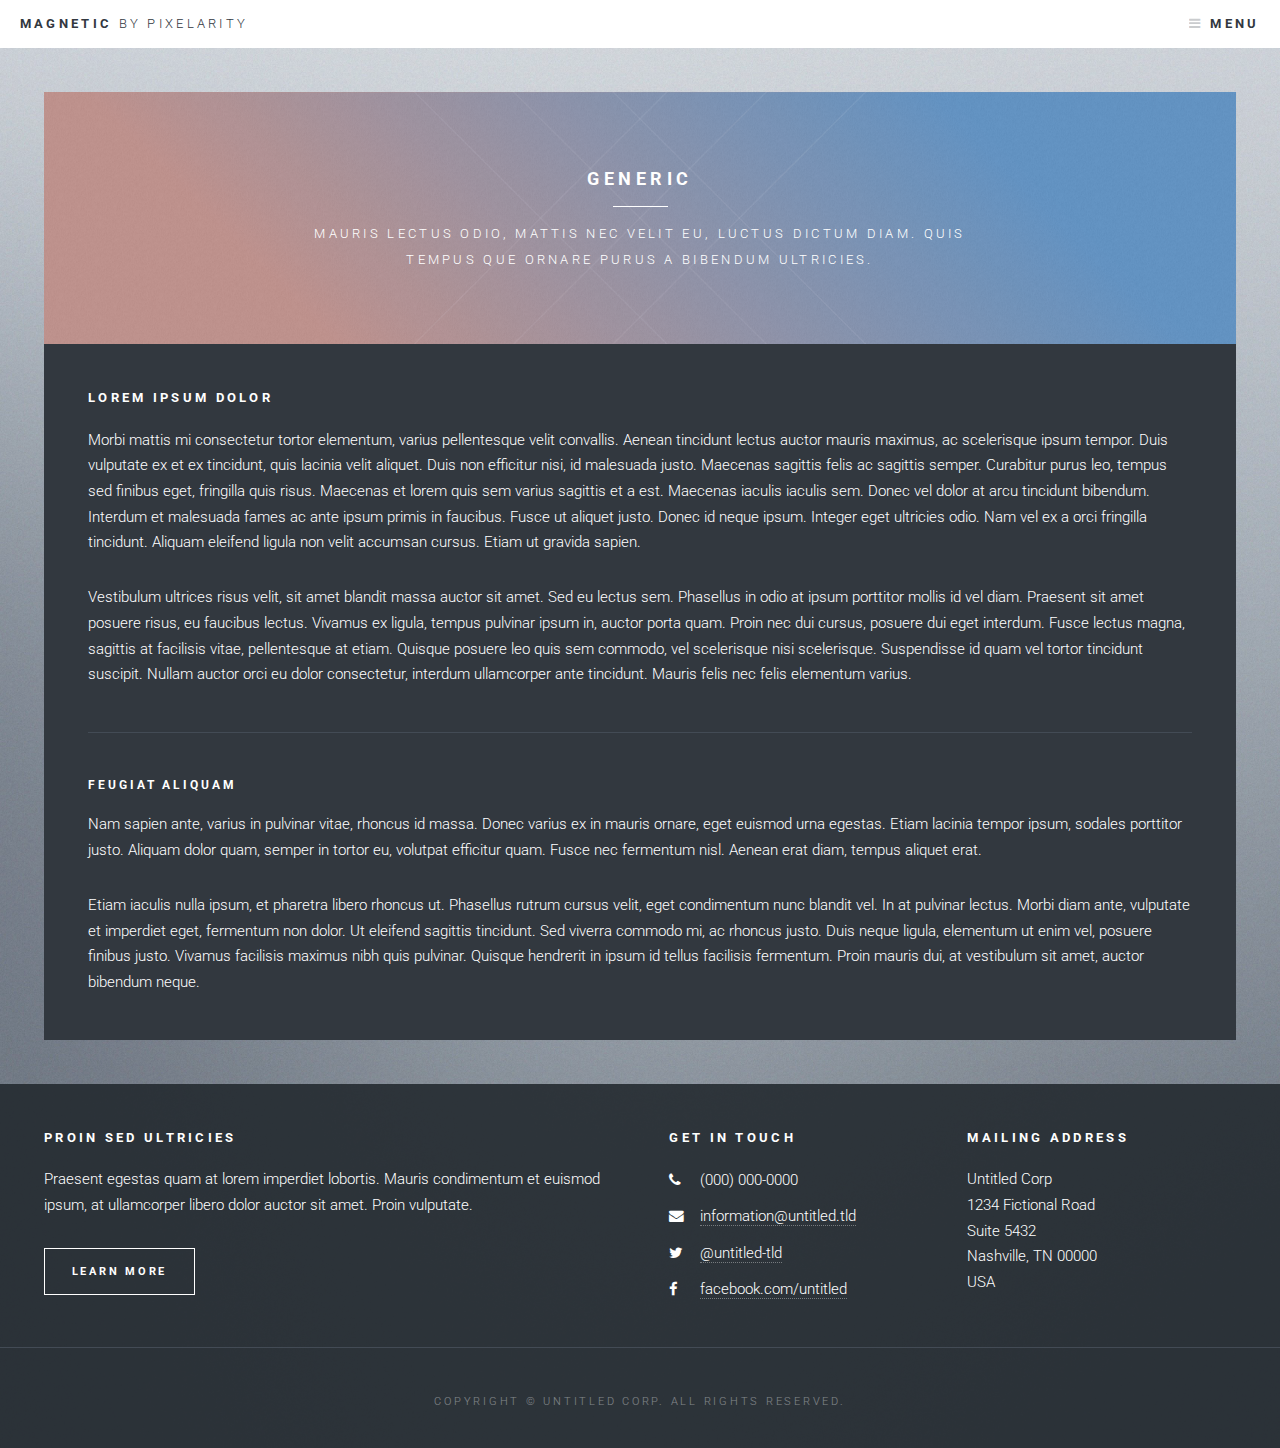
<file: generic.html>
<!DOCTYPE HTML>
<!--
	Magnetic by Pixelarity
	pixelarity.com | hello@pixelarity.com
	License: pixelarity.com/license
-->
<html>
	<head>
		<title>Untitled</title>
		<meta charset="utf-8" />
		<meta name="viewport" content="width=device-width, initial-scale=1" />
		<!--[if lte IE 8]><script src="assets/js/ie/html5shiv.js"></script><![endif]-->
		<link rel="stylesheet" href="assets/css/main.css" />
		<!--[if lte IE 8]><link rel="stylesheet" href="assets/css/ie8.css" /><![endif]-->
		<!--[if lte IE 9]><link rel="stylesheet" href="assets/css/ie9.css" /><![endif]-->
	</head>
	<body id="top">

		<!-- Page Wrapper -->
			<div id="page-wrapper">

				<!-- Header -->
					<header id="header">
						<h1><a href="index.html">Magnetic <span>by Pixelarity</span></a></h1>
						<nav>
							<a href="#menu">Menu</a>
						</nav>
					</header>

				<!-- Menu -->
					<nav id="menu">
						<div class="inner">
							<h2>Menu</h2>
							<ul class="links">
								<li><a href="index.html">Home</a></li>
								<li><a href="generic.html">Generic</a></li>
								<li><a href="elements.html">Elements</a></li>
								<li><a href="#">Log In</a></li>
								<li><a href="#">Sign Up</a></li>
							</ul>
						</div>
					</nav>

				<!-- Main -->
					<div id="main">

						<!-- Content -->
							<section id="content" class="default">
								<header class="major">
									<h2>Generic</h2>
									<p>Mauris lectus odio, mattis nec velit eu, luctus dictum diam. Quis<br />
									tempus que ornare purus a bibendum ultricies.</p>
								</header>
								<div class="content">

									<h3>Lorem ipsum dolor</h3>
									<p>Morbi mattis mi consectetur tortor elementum, varius pellentesque velit convallis. Aenean tincidunt lectus auctor mauris maximus, ac scelerisque ipsum tempor. Duis vulputate ex et ex tincidunt, quis lacinia velit aliquet. Duis non efficitur nisi, id malesuada justo. Maecenas sagittis felis ac sagittis semper. Curabitur purus leo, tempus sed finibus eget, fringilla quis risus. Maecenas et lorem quis sem varius sagittis et a est. Maecenas iaculis iaculis sem. Donec vel dolor at arcu tincidunt bibendum. Interdum et malesuada fames ac ante ipsum primis in faucibus. Fusce ut aliquet justo. Donec id neque ipsum. Integer eget ultricies odio. Nam vel ex a orci fringilla tincidunt. Aliquam eleifend ligula non velit accumsan cursus. Etiam ut gravida sapien.</p>

									<p>Vestibulum ultrices risus velit, sit amet blandit massa auctor sit amet. Sed eu lectus sem. Phasellus in odio at ipsum porttitor mollis id vel diam. Praesent sit amet posuere risus, eu faucibus lectus. Vivamus ex ligula, tempus pulvinar ipsum in, auctor porta quam. Proin nec dui cursus, posuere dui eget interdum. Fusce lectus magna, sagittis at facilisis vitae, pellentesque at etiam. Quisque posuere leo quis sem commodo, vel scelerisque nisi scelerisque. Suspendisse id quam vel tortor tincidunt suscipit. Nullam auctor orci eu dolor consectetur, interdum ullamcorper ante tincidunt. Mauris felis nec felis elementum varius.</p>

									<hr />

									<h4>Feugiat aliquam</h4>
									<p>Nam sapien ante, varius in pulvinar vitae, rhoncus id massa. Donec varius ex in mauris ornare, eget euismod urna egestas. Etiam lacinia tempor ipsum, sodales porttitor justo. Aliquam dolor quam, semper in tortor eu, volutpat efficitur quam. Fusce nec fermentum nisl. Aenean erat diam, tempus aliquet erat.</p>

									<p>Etiam iaculis nulla ipsum, et pharetra libero rhoncus ut. Phasellus rutrum cursus velit, eget condimentum nunc blandit vel. In at pulvinar lectus. Morbi diam ante, vulputate et imperdiet eget, fermentum non dolor. Ut eleifend sagittis tincidunt. Sed viverra commodo mi, ac rhoncus justo. Duis neque ligula, elementum ut enim vel, posuere finibus justo. Vivamus facilisis maximus nibh quis pulvinar. Quisque hendrerit in ipsum id tellus facilisis fermentum. Proin mauris dui, at vestibulum sit amet, auctor bibendum neque.</p>

								</div>
							</section>

					</div>

				<!-- Footer -->
					<section id="footer">
						<div class="inner">
							<section class="about">
								<h3>Proin sed ultricies</h3>
								<p>Praesent egestas quam at lorem imperdiet lobortis. Mauris condimentum et euismod ipsum, at ullamcorper libero dolor auctor sit amet. Proin vulputate.</p>
								<ul class="actions">
									<li><a href="#" class="button">Learn More</a></li>
								</ul>
							</section>
							<section>
								<h3>Get in Touch</h3>
								<ul class="contact">
									<li class="fa-phone">(000) 000-0000</li>
									<li class="fa-envelope"><a href="#">information@untitled.tld</a></li>
									<li class="fa-twitter"><a href="#">@untitled-tld</a></li>
									<li class="fa-facebook"><a href="#">facebook.com/untitled</a></li>
								</ul>
							</section>
							<section>
								<h3>Mailing Address</h3>
								<p>Untitled Corp<br />
								1234 Fictional Road<br />
								Suite 5432<br />
								Nashville, TN 00000<br />
								USA</p>
							</section>
						</div>
						<div class="copyright">
							<p>Copyright &copy; Untitled Corp. All rights reserved.</p>
						</div>
					</section>

			</div>

		<!-- Scripts -->
			<script src="assets/js/jquery.min.js"></script>
			<script src="assets/js/skel.min.js"></script>
			<script src="assets/js/util.js"></script>
			<!--[if lte IE 8]><script src="assets/js/ie/respond.min.js"></script><![endif]-->
			<script src="assets/js/main.js"></script>

	</body>
</html>
</file>
<file: assets/css/ie8.css>
/*
	Magnetic by Pixelarity
	pixelarity.com | hello@pixelarity.com
	License: pixelarity.com/license
*/

/* Basic */

	body {
		background-image: url("../../images/bg.jpg");
		background-size: cover;
		-ms-behavior: url("assets/js/ie/backgroundsize.min.htc");
	}

/* Button */

	input[type="submit"],
	input[type="reset"],
	input[type="button"],
	button,
	.button {
		border: solid 1px #ffffff !important;
	}

		input[type="submit"].special,
		input[type="reset"].special,
		input[type="button"].special,
		button.special,
		.button.special {
			border: 0 !important;
		}

/* Form */

	input[type="text"],
	input[type="password"],
	input[type="email"],
	input[type="tel"],
	select {
		line-height: 3.25em;
	}

/* Banner */

	#banner {
		-ms-behavior: url("assets/js/ie/backgroundsize.min.htc");
	}

		#banner:before {
			display: none;
		}

		#banner footer {
			border-top: solid 1px #ffffff;
		}

			#banner footer .actions {
				margin-bottom: 0;
			}

/* Footer */

	#footer {
		background: #32383f;
	}

/* Menu */

	#menu {
		background: #6093c4;
	}

		#menu:before {
			content: '\00d7';
			cursor: pointer;
			font-size: 3em;
			width: 2em;
			height: 2em;
			line-height: 2em;
		}

		#menu .inner {
			background: #32383f;
		}
</file>
<file: assets/css/ie9.css>
/*
	Magnetic by Pixelarity
	pixelarity.com | hello@pixelarity.com
	License: pixelarity.com/license
*/

/* Banner */

	#banner header {
		padding: 11em 4em 8em 4em ;
		height: auto !important;
	}

	@media screen and (max-width: 1280px) {

		#banner header {
			padding: 9em 3em 6em 3em ;
		}

	}

/* Main */

	#main .features .content:after {
		content: '';
		display: block;
		clear: both;
	}

	#main .features .content > * {
		float: left;
	}

	#main .spotlight:after {
		content: '';
		display: block;
		clear: both;
	}

	#main .spotlight > * {
		float: left;
	}

/* Footer */

	#footer .inner:after {
		content: '';
		display: block;
		clear: both;
	}

	#footer .inner > * {
		float: left;
	}

/* Menu */

	#menu {
		background: rgba(96, 147, 196, 0.9);
		text-align: center;
	}

		#menu:after {
			content: '';
			display: inline-block;
			height: 100%;
			vertical-align: middle;
		}

		#menu .inner {
			display: inline-block;
			vertical-align: middle;
		}
</file>
<file: assets/css/main.css>
@import url(font-awesome.min.css);
@import url("https://fonts.googleapis.com/css?family=Roboto:300,700,300italic,700italic");

/*
	Magnetic by Pixelarity
	pixelarity.com | hello@pixelarity.com
	License: pixelarity.com/license
*/

/* Reset */

	html, body, div, span, applet, object, iframe, h1, h2, h3, h4, h5, h6, p, blockquote, pre, a, abbr, acronym, address, big, cite, code, del, dfn, em, img, ins, kbd, q, s, samp, small, strike, strong, sub, sup, tt, var, b, u, i, center, dl, dt, dd, ol, ul, li, fieldset, form, label, legend, table, caption, tbody, tfoot, thead, tr, th, td, article, aside, canvas, details, embed, figure, figcaption, footer, header, hgroup, menu, nav, output, ruby, section, summary, time, mark, audio, video {
		margin: 0;
		padding: 0;
		border: 0;
		font-size: 100%;
		font: inherit;
		vertical-align: baseline;
	}

	article, aside, details, figcaption, figure, footer, header, hgroup, menu, nav, section {
		display: block;
	}

	body {
		line-height: 1;
	}

	ol, ul {
		list-style: none;
	}

	blockquote, q {
		quotes: none;
	}

	blockquote:before, blockquote:after, q:before, q:after {
		content: '';
		content: none;
	}

	table {
		border-collapse: collapse;
		border-spacing: 0;
	}

	body {
		-webkit-text-size-adjust: none;
	}

/* Box Model */

	*, *:before, *:after {
		-moz-box-sizing: border-box;
		-webkit-box-sizing: border-box;
		box-sizing: border-box;
	}

/* Grid */

	.row {
		border-bottom: solid 1px transparent;
		-moz-box-sizing: border-box;
		-webkit-box-sizing: border-box;
		box-sizing: border-box;
	}

	.row > * {
		float: left;
		-moz-box-sizing: border-box;
		-webkit-box-sizing: border-box;
		box-sizing: border-box;
	}

	.row:after, .row:before {
		content: '';
		display: block;
		clear: both;
		height: 0;
	}

	.row.uniform > * > :first-child {
		margin-top: 0;
	}

	.row.uniform > * > :last-child {
		margin-bottom: 0;
	}

	.row.\30 \25 > * {
		padding: 0 0 0 0em;
	}

	.row.\30 \25 {
		margin: 0 0 -1px 0em;
	}

	.row.uniform.\30 \25 > * {
		padding: 0em 0 0 0em;
	}

	.row.uniform.\30 \25 {
		margin: 0em 0 -1px 0em;
	}

	.row > * {
		padding: 0 0 0 1.75em;
	}

	.row {
		margin: 0 0 -1px -1.75em;
	}

	.row.uniform > * {
		padding: 1.75em 0 0 1.75em;
	}

	.row.uniform {
		margin: -1.75em 0 -1px -1.75em;
	}

	.row.\32 00\25 > * {
		padding: 0 0 0 3.5em;
	}

	.row.\32 00\25 {
		margin: 0 0 -1px -3.5em;
	}

	.row.uniform.\32 00\25 > * {
		padding: 3.5em 0 0 3.5em;
	}

	.row.uniform.\32 00\25 {
		margin: -3.5em 0 -1px -3.5em;
	}

	.row.\31 50\25 > * {
		padding: 0 0 0 2.625em;
	}

	.row.\31 50\25 {
		margin: 0 0 -1px -2.625em;
	}

	.row.uniform.\31 50\25 > * {
		padding: 2.625em 0 0 2.625em;
	}

	.row.uniform.\31 50\25 {
		margin: -2.625em 0 -1px -2.625em;
	}

	.row.\35 0\25 > * {
		padding: 0 0 0 0.875em;
	}

	.row.\35 0\25 {
		margin: 0 0 -1px -0.875em;
	}

	.row.uniform.\35 0\25 > * {
		padding: 0.875em 0 0 0.875em;
	}

	.row.uniform.\35 0\25 {
		margin: -0.875em 0 -1px -0.875em;
	}

	.row.\32 5\25 > * {
		padding: 0 0 0 0.4375em;
	}

	.row.\32 5\25 {
		margin: 0 0 -1px -0.4375em;
	}

	.row.uniform.\32 5\25 > * {
		padding: 0.4375em 0 0 0.4375em;
	}

	.row.uniform.\32 5\25 {
		margin: -0.4375em 0 -1px -0.4375em;
	}

	.\31 2u, .\31 2u\24 {
		width: 100%;
		clear: none;
		margin-left: 0;
	}

	.\31 1u, .\31 1u\24 {
		width: 91.6666666667%;
		clear: none;
		margin-left: 0;
	}

	.\31 0u, .\31 0u\24 {
		width: 83.3333333333%;
		clear: none;
		margin-left: 0;
	}

	.\39 u, .\39 u\24 {
		width: 75%;
		clear: none;
		margin-left: 0;
	}

	.\38 u, .\38 u\24 {
		width: 66.6666666667%;
		clear: none;
		margin-left: 0;
	}

	.\37 u, .\37 u\24 {
		width: 58.3333333333%;
		clear: none;
		margin-left: 0;
	}

	.\36 u, .\36 u\24 {
		width: 50%;
		clear: none;
		margin-left: 0;
	}

	.\35 u, .\35 u\24 {
		width: 41.6666666667%;
		clear: none;
		margin-left: 0;
	}

	.\34 u, .\34 u\24 {
		width: 33.3333333333%;
		clear: none;
		margin-left: 0;
	}

	.\33 u, .\33 u\24 {
		width: 25%;
		clear: none;
		margin-left: 0;
	}

	.\32 u, .\32 u\24 {
		width: 16.6666666667%;
		clear: none;
		margin-left: 0;
	}

	.\31 u, .\31 u\24 {
		width: 8.3333333333%;
		clear: none;
		margin-left: 0;
	}

	.\31 2u\24 + *,
	.\31 1u\24 + *,
	.\31 0u\24 + *,
	.\39 u\24 + *,
	.\38 u\24 + *,
	.\37 u\24 + *,
	.\36 u\24 + *,
	.\35 u\24 + *,
	.\34 u\24 + *,
	.\33 u\24 + *,
	.\32 u\24 + *,
	.\31 u\24 + * {
		clear: left;
	}

	.\-11u {
		margin-left: 91.66667%;
	}

	.\-10u {
		margin-left: 83.33333%;
	}

	.\-9u {
		margin-left: 75%;
	}

	.\-8u {
		margin-left: 66.66667%;
	}

	.\-7u {
		margin-left: 58.33333%;
	}

	.\-6u {
		margin-left: 50%;
	}

	.\-5u {
		margin-left: 41.66667%;
	}

	.\-4u {
		margin-left: 33.33333%;
	}

	.\-3u {
		margin-left: 25%;
	}

	.\-2u {
		margin-left: 16.66667%;
	}

	.\-1u {
		margin-left: 8.33333%;
	}

	@media screen and (max-width: 1680px) {

		.row > * {
			padding: 0 0 0 1.75em;
		}

		.row {
			margin: 0 0 -1px -1.75em;
		}

		.row.uniform > * {
			padding: 1.75em 0 0 1.75em;
		}

		.row.uniform {
			margin: -1.75em 0 -1px -1.75em;
		}

		.row.\32 00\25 > * {
			padding: 0 0 0 3.5em;
		}

		.row.\32 00\25 {
			margin: 0 0 -1px -3.5em;
		}

		.row.uniform.\32 00\25 > * {
			padding: 3.5em 0 0 3.5em;
		}

		.row.uniform.\32 00\25 {
			margin: -3.5em 0 -1px -3.5em;
		}

		.row.\31 50\25 > * {
			padding: 0 0 0 2.625em;
		}

		.row.\31 50\25 {
			margin: 0 0 -1px -2.625em;
		}

		.row.uniform.\31 50\25 > * {
			padding: 2.625em 0 0 2.625em;
		}

		.row.uniform.\31 50\25 {
			margin: -2.625em 0 -1px -2.625em;
		}

		.row.\35 0\25 > * {
			padding: 0 0 0 0.875em;
		}

		.row.\35 0\25 {
			margin: 0 0 -1px -0.875em;
		}

		.row.uniform.\35 0\25 > * {
			padding: 0.875em 0 0 0.875em;
		}

		.row.uniform.\35 0\25 {
			margin: -0.875em 0 -1px -0.875em;
		}

		.row.\32 5\25 > * {
			padding: 0 0 0 0.4375em;
		}

		.row.\32 5\25 {
			margin: 0 0 -1px -0.4375em;
		}

		.row.uniform.\32 5\25 > * {
			padding: 0.4375em 0 0 0.4375em;
		}

		.row.uniform.\32 5\25 {
			margin: -0.4375em 0 -1px -0.4375em;
		}

		.\31 2u\28xlarge\29, .\31 2u\24\28xlarge\29 {
			width: 100%;
			clear: none;
			margin-left: 0;
		}

		.\31 1u\28xlarge\29, .\31 1u\24\28xlarge\29 {
			width: 91.6666666667%;
			clear: none;
			margin-left: 0;
		}

		.\31 0u\28xlarge\29, .\31 0u\24\28xlarge\29 {
			width: 83.3333333333%;
			clear: none;
			margin-left: 0;
		}

		.\39 u\28xlarge\29, .\39 u\24\28xlarge\29 {
			width: 75%;
			clear: none;
			margin-left: 0;
		}

		.\38 u\28xlarge\29, .\38 u\24\28xlarge\29 {
			width: 66.6666666667%;
			clear: none;
			margin-left: 0;
		}

		.\37 u\28xlarge\29, .\37 u\24\28xlarge\29 {
			width: 58.3333333333%;
			clear: none;
			margin-left: 0;
		}

		.\36 u\28xlarge\29, .\36 u\24\28xlarge\29 {
			width: 50%;
			clear: none;
			margin-left: 0;
		}

		.\35 u\28xlarge\29, .\35 u\24\28xlarge\29 {
			width: 41.6666666667%;
			clear: none;
			margin-left: 0;
		}

		.\34 u\28xlarge\29, .\34 u\24\28xlarge\29 {
			width: 33.3333333333%;
			clear: none;
			margin-left: 0;
		}

		.\33 u\28xlarge\29, .\33 u\24\28xlarge\29 {
			width: 25%;
			clear: none;
			margin-left: 0;
		}

		.\32 u\28xlarge\29, .\32 u\24\28xlarge\29 {
			width: 16.6666666667%;
			clear: none;
			margin-left: 0;
		}

		.\31 u\28xlarge\29, .\31 u\24\28xlarge\29 {
			width: 8.3333333333%;
			clear: none;
			margin-left: 0;
		}

		.\31 2u\24\28xlarge\29 + *,
		.\31 1u\24\28xlarge\29 + *,
		.\31 0u\24\28xlarge\29 + *,
		.\39 u\24\28xlarge\29 + *,
		.\38 u\24\28xlarge\29 + *,
		.\37 u\24\28xlarge\29 + *,
		.\36 u\24\28xlarge\29 + *,
		.\35 u\24\28xlarge\29 + *,
		.\34 u\24\28xlarge\29 + *,
		.\33 u\24\28xlarge\29 + *,
		.\32 u\24\28xlarge\29 + *,
		.\31 u\24\28xlarge\29 + * {
			clear: left;
		}

		.\-11u\28xlarge\29 {
			margin-left: 91.66667%;
		}

		.\-10u\28xlarge\29 {
			margin-left: 83.33333%;
		}

		.\-9u\28xlarge\29 {
			margin-left: 75%;
		}

		.\-8u\28xlarge\29 {
			margin-left: 66.66667%;
		}

		.\-7u\28xlarge\29 {
			margin-left: 58.33333%;
		}

		.\-6u\28xlarge\29 {
			margin-left: 50%;
		}

		.\-5u\28xlarge\29 {
			margin-left: 41.66667%;
		}

		.\-4u\28xlarge\29 {
			margin-left: 33.33333%;
		}

		.\-3u\28xlarge\29 {
			margin-left: 25%;
		}

		.\-2u\28xlarge\29 {
			margin-left: 16.66667%;
		}

		.\-1u\28xlarge\29 {
			margin-left: 8.33333%;
		}

	}

	@media screen and (max-width: 1280px) {

		.row > * {
			padding: 0 0 0 1.75em;
		}

		.row {
			margin: 0 0 -1px -1.75em;
		}

		.row.uniform > * {
			padding: 1.75em 0 0 1.75em;
		}

		.row.uniform {
			margin: -1.75em 0 -1px -1.75em;
		}

		.row.\32 00\25 > * {
			padding: 0 0 0 3.5em;
		}

		.row.\32 00\25 {
			margin: 0 0 -1px -3.5em;
		}

		.row.uniform.\32 00\25 > * {
			padding: 3.5em 0 0 3.5em;
		}

		.row.uniform.\32 00\25 {
			margin: -3.5em 0 -1px -3.5em;
		}

		.row.\31 50\25 > * {
			padding: 0 0 0 2.625em;
		}

		.row.\31 50\25 {
			margin: 0 0 -1px -2.625em;
		}

		.row.uniform.\31 50\25 > * {
			padding: 2.625em 0 0 2.625em;
		}

		.row.uniform.\31 50\25 {
			margin: -2.625em 0 -1px -2.625em;
		}

		.row.\35 0\25 > * {
			padding: 0 0 0 0.875em;
		}

		.row.\35 0\25 {
			margin: 0 0 -1px -0.875em;
		}

		.row.uniform.\35 0\25 > * {
			padding: 0.875em 0 0 0.875em;
		}

		.row.uniform.\35 0\25 {
			margin: -0.875em 0 -1px -0.875em;
		}

		.row.\32 5\25 > * {
			padding: 0 0 0 0.4375em;
		}

		.row.\32 5\25 {
			margin: 0 0 -1px -0.4375em;
		}

		.row.uniform.\32 5\25 > * {
			padding: 0.4375em 0 0 0.4375em;
		}

		.row.uniform.\32 5\25 {
			margin: -0.4375em 0 -1px -0.4375em;
		}

		.\31 2u\28large\29, .\31 2u\24\28large\29 {
			width: 100%;
			clear: none;
			margin-left: 0;
		}

		.\31 1u\28large\29, .\31 1u\24\28large\29 {
			width: 91.6666666667%;
			clear: none;
			margin-left: 0;
		}

		.\31 0u\28large\29, .\31 0u\24\28large\29 {
			width: 83.3333333333%;
			clear: none;
			margin-left: 0;
		}

		.\39 u\28large\29, .\39 u\24\28large\29 {
			width: 75%;
			clear: none;
			margin-left: 0;
		}

		.\38 u\28large\29, .\38 u\24\28large\29 {
			width: 66.6666666667%;
			clear: none;
			margin-left: 0;
		}

		.\37 u\28large\29, .\37 u\24\28large\29 {
			width: 58.3333333333%;
			clear: none;
			margin-left: 0;
		}

		.\36 u\28large\29, .\36 u\24\28large\29 {
			width: 50%;
			clear: none;
			margin-left: 0;
		}

		.\35 u\28large\29, .\35 u\24\28large\29 {
			width: 41.6666666667%;
			clear: none;
			margin-left: 0;
		}

		.\34 u\28large\29, .\34 u\24\28large\29 {
			width: 33.3333333333%;
			clear: none;
			margin-left: 0;
		}

		.\33 u\28large\29, .\33 u\24\28large\29 {
			width: 25%;
			clear: none;
			margin-left: 0;
		}

		.\32 u\28large\29, .\32 u\24\28large\29 {
			width: 16.6666666667%;
			clear: none;
			margin-left: 0;
		}

		.\31 u\28large\29, .\31 u\24\28large\29 {
			width: 8.3333333333%;
			clear: none;
			margin-left: 0;
		}

		.\31 2u\24\28large\29 + *,
		.\31 1u\24\28large\29 + *,
		.\31 0u\24\28large\29 + *,
		.\39 u\24\28large\29 + *,
		.\38 u\24\28large\29 + *,
		.\37 u\24\28large\29 + *,
		.\36 u\24\28large\29 + *,
		.\35 u\24\28large\29 + *,
		.\34 u\24\28large\29 + *,
		.\33 u\24\28large\29 + *,
		.\32 u\24\28large\29 + *,
		.\31 u\24\28large\29 + * {
			clear: left;
		}

		.\-11u\28large\29 {
			margin-left: 91.66667%;
		}

		.\-10u\28large\29 {
			margin-left: 83.33333%;
		}

		.\-9u\28large\29 {
			margin-left: 75%;
		}

		.\-8u\28large\29 {
			margin-left: 66.66667%;
		}

		.\-7u\28large\29 {
			margin-left: 58.33333%;
		}

		.\-6u\28large\29 {
			margin-left: 50%;
		}

		.\-5u\28large\29 {
			margin-left: 41.66667%;
		}

		.\-4u\28large\29 {
			margin-left: 33.33333%;
		}

		.\-3u\28large\29 {
			margin-left: 25%;
		}

		.\-2u\28large\29 {
			margin-left: 16.66667%;
		}

		.\-1u\28large\29 {
			margin-left: 8.33333%;
		}

	}

	@media screen and (max-width: 980px) {

		.row > * {
			padding: 0 0 0 1.75em;
		}

		.row {
			margin: 0 0 -1px -1.75em;
		}

		.row.uniform > * {
			padding: 1.75em 0 0 1.75em;
		}

		.row.uniform {
			margin: -1.75em 0 -1px -1.75em;
		}

		.row.\32 00\25 > * {
			padding: 0 0 0 3.5em;
		}

		.row.\32 00\25 {
			margin: 0 0 -1px -3.5em;
		}

		.row.uniform.\32 00\25 > * {
			padding: 3.5em 0 0 3.5em;
		}

		.row.uniform.\32 00\25 {
			margin: -3.5em 0 -1px -3.5em;
		}

		.row.\31 50\25 > * {
			padding: 0 0 0 2.625em;
		}

		.row.\31 50\25 {
			margin: 0 0 -1px -2.625em;
		}

		.row.uniform.\31 50\25 > * {
			padding: 2.625em 0 0 2.625em;
		}

		.row.uniform.\31 50\25 {
			margin: -2.625em 0 -1px -2.625em;
		}

		.row.\35 0\25 > * {
			padding: 0 0 0 0.875em;
		}

		.row.\35 0\25 {
			margin: 0 0 -1px -0.875em;
		}

		.row.uniform.\35 0\25 > * {
			padding: 0.875em 0 0 0.875em;
		}

		.row.uniform.\35 0\25 {
			margin: -0.875em 0 -1px -0.875em;
		}

		.row.\32 5\25 > * {
			padding: 0 0 0 0.4375em;
		}

		.row.\32 5\25 {
			margin: 0 0 -1px -0.4375em;
		}

		.row.uniform.\32 5\25 > * {
			padding: 0.4375em 0 0 0.4375em;
		}

		.row.uniform.\32 5\25 {
			margin: -0.4375em 0 -1px -0.4375em;
		}

		.\31 2u\28medium\29, .\31 2u\24\28medium\29 {
			width: 100%;
			clear: none;
			margin-left: 0;
		}

		.\31 1u\28medium\29, .\31 1u\24\28medium\29 {
			width: 91.6666666667%;
			clear: none;
			margin-left: 0;
		}

		.\31 0u\28medium\29, .\31 0u\24\28medium\29 {
			width: 83.3333333333%;
			clear: none;
			margin-left: 0;
		}

		.\39 u\28medium\29, .\39 u\24\28medium\29 {
			width: 75%;
			clear: none;
			margin-left: 0;
		}

		.\38 u\28medium\29, .\38 u\24\28medium\29 {
			width: 66.6666666667%;
			clear: none;
			margin-left: 0;
		}

		.\37 u\28medium\29, .\37 u\24\28medium\29 {
			width: 58.3333333333%;
			clear: none;
			margin-left: 0;
		}

		.\36 u\28medium\29, .\36 u\24\28medium\29 {
			width: 50%;
			clear: none;
			margin-left: 0;
		}

		.\35 u\28medium\29, .\35 u\24\28medium\29 {
			width: 41.6666666667%;
			clear: none;
			margin-left: 0;
		}

		.\34 u\28medium\29, .\34 u\24\28medium\29 {
			width: 33.3333333333%;
			clear: none;
			margin-left: 0;
		}

		.\33 u\28medium\29, .\33 u\24\28medium\29 {
			width: 25%;
			clear: none;
			margin-left: 0;
		}

		.\32 u\28medium\29, .\32 u\24\28medium\29 {
			width: 16.6666666667%;
			clear: none;
			margin-left: 0;
		}

		.\31 u\28medium\29, .\31 u\24\28medium\29 {
			width: 8.3333333333%;
			clear: none;
			margin-left: 0;
		}

		.\31 2u\24\28medium\29 + *,
		.\31 1u\24\28medium\29 + *,
		.\31 0u\24\28medium\29 + *,
		.\39 u\24\28medium\29 + *,
		.\38 u\24\28medium\29 + *,
		.\37 u\24\28medium\29 + *,
		.\36 u\24\28medium\29 + *,
		.\35 u\24\28medium\29 + *,
		.\34 u\24\28medium\29 + *,
		.\33 u\24\28medium\29 + *,
		.\32 u\24\28medium\29 + *,
		.\31 u\24\28medium\29 + * {
			clear: left;
		}

		.\-11u\28medium\29 {
			margin-left: 91.66667%;
		}

		.\-10u\28medium\29 {
			margin-left: 83.33333%;
		}

		.\-9u\28medium\29 {
			margin-left: 75%;
		}

		.\-8u\28medium\29 {
			margin-left: 66.66667%;
		}

		.\-7u\28medium\29 {
			margin-left: 58.33333%;
		}

		.\-6u\28medium\29 {
			margin-left: 50%;
		}

		.\-5u\28medium\29 {
			margin-left: 41.66667%;
		}

		.\-4u\28medium\29 {
			margin-left: 33.33333%;
		}

		.\-3u\28medium\29 {
			margin-left: 25%;
		}

		.\-2u\28medium\29 {
			margin-left: 16.66667%;
		}

		.\-1u\28medium\29 {
			margin-left: 8.33333%;
		}

	}

	@media screen and (max-width: 736px) {

		.row > * {
			padding: 0 0 0 1.75em;
		}

		.row {
			margin: 0 0 -1px -1.75em;
		}

		.row.uniform > * {
			padding: 1.75em 0 0 1.75em;
		}

		.row.uniform {
			margin: -1.75em 0 -1px -1.75em;
		}

		.row.\32 00\25 > * {
			padding: 0 0 0 3.5em;
		}

		.row.\32 00\25 {
			margin: 0 0 -1px -3.5em;
		}

		.row.uniform.\32 00\25 > * {
			padding: 3.5em 0 0 3.5em;
		}

		.row.uniform.\32 00\25 {
			margin: -3.5em 0 -1px -3.5em;
		}

		.row.\31 50\25 > * {
			padding: 0 0 0 2.625em;
		}

		.row.\31 50\25 {
			margin: 0 0 -1px -2.625em;
		}

		.row.uniform.\31 50\25 > * {
			padding: 2.625em 0 0 2.625em;
		}

		.row.uniform.\31 50\25 {
			margin: -2.625em 0 -1px -2.625em;
		}

		.row.\35 0\25 > * {
			padding: 0 0 0 0.875em;
		}

		.row.\35 0\25 {
			margin: 0 0 -1px -0.875em;
		}

		.row.uniform.\35 0\25 > * {
			padding: 0.875em 0 0 0.875em;
		}

		.row.uniform.\35 0\25 {
			margin: -0.875em 0 -1px -0.875em;
		}

		.row.\32 5\25 > * {
			padding: 0 0 0 0.4375em;
		}

		.row.\32 5\25 {
			margin: 0 0 -1px -0.4375em;
		}

		.row.uniform.\32 5\25 > * {
			padding: 0.4375em 0 0 0.4375em;
		}

		.row.uniform.\32 5\25 {
			margin: -0.4375em 0 -1px -0.4375em;
		}

		.\31 2u\28small\29, .\31 2u\24\28small\29 {
			width: 100%;
			clear: none;
			margin-left: 0;
		}

		.\31 1u\28small\29, .\31 1u\24\28small\29 {
			width: 91.6666666667%;
			clear: none;
			margin-left: 0;
		}

		.\31 0u\28small\29, .\31 0u\24\28small\29 {
			width: 83.3333333333%;
			clear: none;
			margin-left: 0;
		}

		.\39 u\28small\29, .\39 u\24\28small\29 {
			width: 75%;
			clear: none;
			margin-left: 0;
		}

		.\38 u\28small\29, .\38 u\24\28small\29 {
			width: 66.6666666667%;
			clear: none;
			margin-left: 0;
		}

		.\37 u\28small\29, .\37 u\24\28small\29 {
			width: 58.3333333333%;
			clear: none;
			margin-left: 0;
		}

		.\36 u\28small\29, .\36 u\24\28small\29 {
			width: 50%;
			clear: none;
			margin-left: 0;
		}

		.\35 u\28small\29, .\35 u\24\28small\29 {
			width: 41.6666666667%;
			clear: none;
			margin-left: 0;
		}

		.\34 u\28small\29, .\34 u\24\28small\29 {
			width: 33.3333333333%;
			clear: none;
			margin-left: 0;
		}

		.\33 u\28small\29, .\33 u\24\28small\29 {
			width: 25%;
			clear: none;
			margin-left: 0;
		}

		.\32 u\28small\29, .\32 u\24\28small\29 {
			width: 16.6666666667%;
			clear: none;
			margin-left: 0;
		}

		.\31 u\28small\29, .\31 u\24\28small\29 {
			width: 8.3333333333%;
			clear: none;
			margin-left: 0;
		}

		.\31 2u\24\28small\29 + *,
		.\31 1u\24\28small\29 + *,
		.\31 0u\24\28small\29 + *,
		.\39 u\24\28small\29 + *,
		.\38 u\24\28small\29 + *,
		.\37 u\24\28small\29 + *,
		.\36 u\24\28small\29 + *,
		.\35 u\24\28small\29 + *,
		.\34 u\24\28small\29 + *,
		.\33 u\24\28small\29 + *,
		.\32 u\24\28small\29 + *,
		.\31 u\24\28small\29 + * {
			clear: left;
		}

		.\-11u\28small\29 {
			margin-left: 91.66667%;
		}

		.\-10u\28small\29 {
			margin-left: 83.33333%;
		}

		.\-9u\28small\29 {
			margin-left: 75%;
		}

		.\-8u\28small\29 {
			margin-left: 66.66667%;
		}

		.\-7u\28small\29 {
			margin-left: 58.33333%;
		}

		.\-6u\28small\29 {
			margin-left: 50%;
		}

		.\-5u\28small\29 {
			margin-left: 41.66667%;
		}

		.\-4u\28small\29 {
			margin-left: 33.33333%;
		}

		.\-3u\28small\29 {
			margin-left: 25%;
		}

		.\-2u\28small\29 {
			margin-left: 16.66667%;
		}

		.\-1u\28small\29 {
			margin-left: 8.33333%;
		}

	}

	@media screen and (max-width: 480px) {

		.row > * {
			padding: 0 0 0 1.25em;
		}

		.row {
			margin: 0 0 -1px -1.25em;
		}

		.row.uniform > * {
			padding: 1.25em 0 0 1.25em;
		}

		.row.uniform {
			margin: -1.25em 0 -1px -1.25em;
		}

		.row.\32 00\25 > * {
			padding: 0 0 0 2.5em;
		}

		.row.\32 00\25 {
			margin: 0 0 -1px -2.5em;
		}

		.row.uniform.\32 00\25 > * {
			padding: 2.5em 0 0 2.5em;
		}

		.row.uniform.\32 00\25 {
			margin: -2.5em 0 -1px -2.5em;
		}

		.row.\31 50\25 > * {
			padding: 0 0 0 1.875em;
		}

		.row.\31 50\25 {
			margin: 0 0 -1px -1.875em;
		}

		.row.uniform.\31 50\25 > * {
			padding: 1.875em 0 0 1.875em;
		}

		.row.uniform.\31 50\25 {
			margin: -1.875em 0 -1px -1.875em;
		}

		.row.\35 0\25 > * {
			padding: 0 0 0 0.625em;
		}

		.row.\35 0\25 {
			margin: 0 0 -1px -0.625em;
		}

		.row.uniform.\35 0\25 > * {
			padding: 0.625em 0 0 0.625em;
		}

		.row.uniform.\35 0\25 {
			margin: -0.625em 0 -1px -0.625em;
		}

		.row.\32 5\25 > * {
			padding: 0 0 0 0.3125em;
		}

		.row.\32 5\25 {
			margin: 0 0 -1px -0.3125em;
		}

		.row.uniform.\32 5\25 > * {
			padding: 0.3125em 0 0 0.3125em;
		}

		.row.uniform.\32 5\25 {
			margin: -0.3125em 0 -1px -0.3125em;
		}

		.\31 2u\28xsmall\29, .\31 2u\24\28xsmall\29 {
			width: 100%;
			clear: none;
			margin-left: 0;
		}

		.\31 1u\28xsmall\29, .\31 1u\24\28xsmall\29 {
			width: 91.6666666667%;
			clear: none;
			margin-left: 0;
		}

		.\31 0u\28xsmall\29, .\31 0u\24\28xsmall\29 {
			width: 83.3333333333%;
			clear: none;
			margin-left: 0;
		}

		.\39 u\28xsmall\29, .\39 u\24\28xsmall\29 {
			width: 75%;
			clear: none;
			margin-left: 0;
		}

		.\38 u\28xsmall\29, .\38 u\24\28xsmall\29 {
			width: 66.6666666667%;
			clear: none;
			margin-left: 0;
		}

		.\37 u\28xsmall\29, .\37 u\24\28xsmall\29 {
			width: 58.3333333333%;
			clear: none;
			margin-left: 0;
		}

		.\36 u\28xsmall\29, .\36 u\24\28xsmall\29 {
			width: 50%;
			clear: none;
			margin-left: 0;
		}

		.\35 u\28xsmall\29, .\35 u\24\28xsmall\29 {
			width: 41.6666666667%;
			clear: none;
			margin-left: 0;
		}

		.\34 u\28xsmall\29, .\34 u\24\28xsmall\29 {
			width: 33.3333333333%;
			clear: none;
			margin-left: 0;
		}

		.\33 u\28xsmall\29, .\33 u\24\28xsmall\29 {
			width: 25%;
			clear: none;
			margin-left: 0;
		}

		.\32 u\28xsmall\29, .\32 u\24\28xsmall\29 {
			width: 16.6666666667%;
			clear: none;
			margin-left: 0;
		}

		.\31 u\28xsmall\29, .\31 u\24\28xsmall\29 {
			width: 8.3333333333%;
			clear: none;
			margin-left: 0;
		}

		.\31 2u\24\28xsmall\29 + *,
		.\31 1u\24\28xsmall\29 + *,
		.\31 0u\24\28xsmall\29 + *,
		.\39 u\24\28xsmall\29 + *,
		.\38 u\24\28xsmall\29 + *,
		.\37 u\24\28xsmall\29 + *,
		.\36 u\24\28xsmall\29 + *,
		.\35 u\24\28xsmall\29 + *,
		.\34 u\24\28xsmall\29 + *,
		.\33 u\24\28xsmall\29 + *,
		.\32 u\24\28xsmall\29 + *,
		.\31 u\24\28xsmall\29 + * {
			clear: left;
		}

		.\-11u\28xsmall\29 {
			margin-left: 91.66667%;
		}

		.\-10u\28xsmall\29 {
			margin-left: 83.33333%;
		}

		.\-9u\28xsmall\29 {
			margin-left: 75%;
		}

		.\-8u\28xsmall\29 {
			margin-left: 66.66667%;
		}

		.\-7u\28xsmall\29 {
			margin-left: 58.33333%;
		}

		.\-6u\28xsmall\29 {
			margin-left: 50%;
		}

		.\-5u\28xsmall\29 {
			margin-left: 41.66667%;
		}

		.\-4u\28xsmall\29 {
			margin-left: 33.33333%;
		}

		.\-3u\28xsmall\29 {
			margin-left: 25%;
		}

		.\-2u\28xsmall\29 {
			margin-left: 16.66667%;
		}

		.\-1u\28xsmall\29 {
			margin-left: 8.33333%;
		}

	}

	@media screen and (max-width: 360px) {

		.row > * {
			padding: 0 0 0 1.25em;
		}

		.row {
			margin: 0 0 -1px -1.25em;
		}

		.row.uniform > * {
			padding: 1.25em 0 0 1.25em;
		}

		.row.uniform {
			margin: -1.25em 0 -1px -1.25em;
		}

		.row.\32 00\25 > * {
			padding: 0 0 0 2.5em;
		}

		.row.\32 00\25 {
			margin: 0 0 -1px -2.5em;
		}

		.row.uniform.\32 00\25 > * {
			padding: 2.5em 0 0 2.5em;
		}

		.row.uniform.\32 00\25 {
			margin: -2.5em 0 -1px -2.5em;
		}

		.row.\31 50\25 > * {
			padding: 0 0 0 1.875em;
		}

		.row.\31 50\25 {
			margin: 0 0 -1px -1.875em;
		}

		.row.uniform.\31 50\25 > * {
			padding: 1.875em 0 0 1.875em;
		}

		.row.uniform.\31 50\25 {
			margin: -1.875em 0 -1px -1.875em;
		}

		.row.\35 0\25 > * {
			padding: 0 0 0 0.625em;
		}

		.row.\35 0\25 {
			margin: 0 0 -1px -0.625em;
		}

		.row.uniform.\35 0\25 > * {
			padding: 0.625em 0 0 0.625em;
		}

		.row.uniform.\35 0\25 {
			margin: -0.625em 0 -1px -0.625em;
		}

		.row.\32 5\25 > * {
			padding: 0 0 0 0.3125em;
		}

		.row.\32 5\25 {
			margin: 0 0 -1px -0.3125em;
		}

		.row.uniform.\32 5\25 > * {
			padding: 0.3125em 0 0 0.3125em;
		}

		.row.uniform.\32 5\25 {
			margin: -0.3125em 0 -1px -0.3125em;
		}

		.\31 2u\28xxsmall\29, .\31 2u\24\28xxsmall\29 {
			width: 100%;
			clear: none;
			margin-left: 0;
		}

		.\31 1u\28xxsmall\29, .\31 1u\24\28xxsmall\29 {
			width: 91.6666666667%;
			clear: none;
			margin-left: 0;
		}

		.\31 0u\28xxsmall\29, .\31 0u\24\28xxsmall\29 {
			width: 83.3333333333%;
			clear: none;
			margin-left: 0;
		}

		.\39 u\28xxsmall\29, .\39 u\24\28xxsmall\29 {
			width: 75%;
			clear: none;
			margin-left: 0;
		}

		.\38 u\28xxsmall\29, .\38 u\24\28xxsmall\29 {
			width: 66.6666666667%;
			clear: none;
			margin-left: 0;
		}

		.\37 u\28xxsmall\29, .\37 u\24\28xxsmall\29 {
			width: 58.3333333333%;
			clear: none;
			margin-left: 0;
		}

		.\36 u\28xxsmall\29, .\36 u\24\28xxsmall\29 {
			width: 50%;
			clear: none;
			margin-left: 0;
		}

		.\35 u\28xxsmall\29, .\35 u\24\28xxsmall\29 {
			width: 41.6666666667%;
			clear: none;
			margin-left: 0;
		}

		.\34 u\28xxsmall\29, .\34 u\24\28xxsmall\29 {
			width: 33.3333333333%;
			clear: none;
			margin-left: 0;
		}

		.\33 u\28xxsmall\29, .\33 u\24\28xxsmall\29 {
			width: 25%;
			clear: none;
			margin-left: 0;
		}

		.\32 u\28xxsmall\29, .\32 u\24\28xxsmall\29 {
			width: 16.6666666667%;
			clear: none;
			margin-left: 0;
		}

		.\31 u\28xxsmall\29, .\31 u\24\28xxsmall\29 {
			width: 8.3333333333%;
			clear: none;
			margin-left: 0;
		}

		.\31 2u\24\28xxsmall\29 + *,
		.\31 1u\24\28xxsmall\29 + *,
		.\31 0u\24\28xxsmall\29 + *,
		.\39 u\24\28xxsmall\29 + *,
		.\38 u\24\28xxsmall\29 + *,
		.\37 u\24\28xxsmall\29 + *,
		.\36 u\24\28xxsmall\29 + *,
		.\35 u\24\28xxsmall\29 + *,
		.\34 u\24\28xxsmall\29 + *,
		.\33 u\24\28xxsmall\29 + *,
		.\32 u\24\28xxsmall\29 + *,
		.\31 u\24\28xxsmall\29 + * {
			clear: left;
		}

		.\-11u\28xxsmall\29 {
			margin-left: 91.66667%;
		}

		.\-10u\28xxsmall\29 {
			margin-left: 83.33333%;
		}

		.\-9u\28xxsmall\29 {
			margin-left: 75%;
		}

		.\-8u\28xxsmall\29 {
			margin-left: 66.66667%;
		}

		.\-7u\28xxsmall\29 {
			margin-left: 58.33333%;
		}

		.\-6u\28xxsmall\29 {
			margin-left: 50%;
		}

		.\-5u\28xxsmall\29 {
			margin-left: 41.66667%;
		}

		.\-4u\28xxsmall\29 {
			margin-left: 33.33333%;
		}

		.\-3u\28xxsmall\29 {
			margin-left: 25%;
		}

		.\-2u\28xxsmall\29 {
			margin-left: 16.66667%;
		}

		.\-1u\28xxsmall\29 {
			margin-left: 8.33333%;
		}

	}

/* Basic */

	@-ms-viewport {
		width: device-width;
	}

	body {
		-ms-overflow-style: scrollbar;
	}

	@media screen and (max-width: 480px) {

		html, body {
			min-width: 320px;
		}

	}

	body {
		background-color: #6a707c;
		background-image: url("images/overlay.png"), url("../../images/bg.jpg");
		background-size: 100px 100px,				100% auto;
		background-repeat: repeat,						no-repeat;
		background-attachment: scroll,						scroll;
		background-position: top left,					center 0px;
	}

		body.is-loading *, body.is-loading *:before, body.is-loading *:after {
			-moz-animation: none !important;
			-webkit-animation: none !important;
			-ms-animation: none !important;
			animation: none !important;
			-moz-transition: none !important;
			-webkit-transition: none !important;
			-ms-transition: none !important;
			transition: none !important;
		}

		@media screen and (max-width: 980px) {

			body {
				background-size: 100px 100px,				200% auto;
			}

		}

		@media screen and (max-width: 736px) {

			body {
				background-image: none;
			}

		}

/* Type */

	html {
		font-size: 13pt;
	}

		@media screen and (max-width: 1680px) {

			html {
				font-size: 11pt;
			}

		}

		@media screen and (max-width: 736px) {

			html {
				font-size: 12pt;
			}

		}

		@media screen and (max-width: 360px) {

			html {
				font-size: 11pt;
			}

		}

	body, input, select, textarea {
		color: #ffffff;
		font-family: "Roboto", Helvetica, sans-serif;
		font-weight: 300;
		font-size: 1em;
		line-height: 2;
	}

		@media screen and (max-width: 1280px) {

			body, input, select, textarea {
				line-height: 1.75;
			}

		}

	a {
		-moz-transition: border-bottom-color 0.2s ease, color 0.2s ease;
		-webkit-transition: border-bottom-color 0.2s ease, color 0.2s ease;
		-ms-transition: border-bottom-color 0.2s ease, color 0.2s ease;
		transition: border-bottom-color 0.2s ease, color 0.2s ease;
		border-bottom: dotted 1px rgba(255, 255, 255, 0.35);
		color: #ffffff;
		text-decoration: none;
	}

		a:hover {
			color: #ffb6af !important;
			border-bottom-color: transparent;
		}

	strong, b {
		color: #ffffff;
		font-weight: 700;
	}

	em, i {
		font-style: italic;
	}

	p {
		margin: 0 0 2em 0;
	}

	h1, h2, h3, h4, h5, h6 {
		color: #ffffff;
		font-weight: 700;
		letter-spacing: 0.25em;
		line-height: 1.5;
		margin: 0 0 1.5em 0;
		text-transform: uppercase;
	}

		h1 a, h2 a, h3 a, h4 a, h5 a, h6 a {
			color: inherit;
			text-decoration: none;
		}

		h1 span, h2 span, h3 span, h4 span, h5 span, h6 span {
			font-weight: 300;
		}

	h2 {
		font-size: 1.5em;
		margin-bottom: 1.5em;
	}

		h2:after {
			content: '';
			display: block;
			position: relative;
			top: 0.75em;
			width: 3em;
			height: 1px;
			background: #ffffff;
		}

	h3 {
		font-size: 0.9em;
	}

	h4 {
		font-size: 0.8em;
	}

	h5 {
		font-size: 0.8em;
	}

	h6 {
		font-size: 0.8em;
	}

	@media screen and (max-width: 1280px) {

		h2 {
			font-size: 1.25em;
		}

	}

	@media screen and (max-width: 736px) {

		h2 {
			font-size: 1.1em;
		}

	}

	sub {
		font-size: 0.8em;
		position: relative;
		top: 0.5em;
	}

	sup {
		font-size: 0.8em;
		position: relative;
		top: -0.5em;
	}

	blockquote {
		border-left: solid 4px #434b55;
		font-style: italic;
		margin: 0 0 2em 0;
		padding: 0.5em 0 0.5em 2em;
	}

	code {
		background: #383F47;
		font-family: "Courier New", monospace;
		font-size: 0.9em;
		margin: 0 0.25em;
		padding: 0.5em 0.65em;
	}

	pre {
		-webkit-overflow-scrolling: touch;
		font-family: "Courier New", monospace;
		font-size: 0.9em;
		margin: 0 0 2em 0;
	}

		pre code {
			display: block;
			line-height: 1.75em;
			padding: 1em 1.5em;
			overflow-x: auto;
		}

	hr {
		border: 0;
		border-bottom: solid 1px #434b55;
		margin: 3em 0;
	}

		hr.major {
			margin: 5em 0;
		}

	.align-left {
		text-align: left;
	}

	.align-center {
		text-align: center;
	}

	.align-right {
		text-align: right;
	}

/* Box */

	.box {
		border: solid 1px #434b55;
		margin-bottom: 2em;
		padding: 1.5em;
	}

		.box > :last-child,
		.box > :last-child > :last-child,
		.box > :last-child > :last-child > :last-child {
			margin-bottom: 0;
		}

		.box.alt {
			border: 0;
			border-radius: 0;
			padding: 0;
		}

/* Button */

	input[type="submit"],
	input[type="reset"],
	input[type="button"],
	button,
	.button {
		-moz-appearance: none;
		-webkit-appearance: none;
		-ms-appearance: none;
		appearance: none;
		-moz-transition: background-color 0.2s ease-in-out, color 0.2s ease-in-out;
		-webkit-transition: background-color 0.2s ease-in-out, color 0.2s ease-in-out;
		-ms-transition: background-color 0.2s ease-in-out, color 0.2s ease-in-out;
		transition: background-color 0.2s ease-in-out, color 0.2s ease-in-out;
		display: inline-block;
		background-color: transparent;
		border: 0;
		border-radius: 0;
		box-shadow: inset 0 0 0 1px #ffffff;
		color: #ffffff !important;
		cursor: pointer;
		font-size: 0.75em;
		font-weight: 700;
		height: 4.25em;
		letter-spacing: 0.25em;
		line-height: 4.35em;
		padding: 0 2.5em;
		text-align: center;
		text-decoration: none;
		text-transform: uppercase;
		white-space: nowrap;
		text-overflow: ellipsis;
		overflow: hidden;
	}

		input[type="submit"]:hover,
		input[type="reset"]:hover,
		input[type="button"]:hover,
		button:hover,
		.button:hover {
			background-color: rgba(255, 255, 255, 0.1);
			color: #ffffff !important;
		}

		input[type="submit"]:active,
		input[type="reset"]:active,
		input[type="button"]:active,
		button:active,
		.button:active {
			background-color: rgba(255, 255, 255, 0.2);
			color: #ffffff !important;
		}

		input[type="submit"].icon:before,
		input[type="reset"].icon:before,
		input[type="button"].icon:before,
		button.icon:before,
		.button.icon:before {
			margin-right: 0.5em;
			color: #ffffff;
		}

		input[type="submit"].fit,
		input[type="reset"].fit,
		input[type="button"].fit,
		button.fit,
		.button.fit {
			display: block;
			margin: 0 0 1em 0;
			width: 100%;
		}

		input[type="submit"].small,
		input[type="reset"].small,
		input[type="button"].small,
		button.small,
		.button.small {
			font-size: 0.65em;
		}

		input[type="submit"].big,
		input[type="reset"].big,
		input[type="button"].big,
		button.big,
		.button.big {
			font-size: 0.9em;
		}

		input[type="submit"].special,
		input[type="reset"].special,
		input[type="button"].special,
		button.special,
		.button.special {
			background-color: #ffffff;
			box-shadow: none;
			color: #32383f !important;
		}

			input[type="submit"].special:hover,
			input[type="reset"].special:hover,
			input[type="button"].special:hover,
			button.special:hover,
			.button.special:hover {
				background-color: rgba(255, 255, 255, 0.8);
			}

			input[type="submit"].special.icon:before,
			input[type="reset"].special.icon:before,
			input[type="button"].special.icon:before,
			button.special.icon:before,
			.button.special.icon:before {
				color: #32383f;
			}

		input[type="submit"].disabled, input[type="submit"]:disabled,
		input[type="reset"].disabled,
		input[type="reset"]:disabled,
		input[type="button"].disabled,
		input[type="button"]:disabled,
		button.disabled,
		button:disabled,
		.button.disabled,
		.button:disabled {
			-moz-pointer-events: none;
			-webkit-pointer-events: none;
			-ms-pointer-events: none;
			pointer-events: none;
			opacity: 0.25;
		}

		@media screen and (max-width: 736px) {

			input[type="submit"] .big,
			input[type="reset"] .big,
			input[type="button"] .big,
			button .big,
			.button .big {
				font-size: 0.75em;
				line-height: 4.35em;
			}

		}

/* Form */

	form {
		margin: 0 0 2em 0;
	}

	label {
		color: #ffffff;
		display: block;
		font-size: 0.9em;
		font-weight: 700;
		margin: 0 0 1em 0;
	}

	input[type="text"],
	input[type="password"],
	input[type="email"],
	input[type="tel"],
	select,
	textarea {
		-moz-appearance: none;
		-webkit-appearance: none;
		-ms-appearance: none;
		appearance: none;
		background: #383F47;
		border: none;
		border-radius: 0;
		color: inherit;
		display: block;
		outline: 0;
		padding: 0 1.25em;
		text-decoration: none;
		width: 100%;
	}

		input[type="text"]:invalid,
		input[type="password"]:invalid,
		input[type="email"]:invalid,
		input[type="tel"]:invalid,
		select:invalid,
		textarea:invalid {
			box-shadow: none;
		}

		input[type="text"]:focus,
		input[type="password"]:focus,
		input[type="email"]:focus,
		input[type="tel"]:focus,
		select:focus,
		textarea:focus {
			box-shadow: inset 0 0 0 2px #ffb6af;
		}

	.select-wrapper {
		text-decoration: none;
		display: block;
		position: relative;
	}

		.select-wrapper:before {
			-moz-osx-font-smoothing: grayscale;
			-webkit-font-smoothing: antialiased;
			font-family: FontAwesome;
			font-style: normal;
			font-weight: normal;
			text-transform: none !important;
		}

		.select-wrapper:before {
			content: '\f078';
			color: #ffffff;
			display: block;
			height: 3.25em;
			line-height: 3.25em;
			pointer-events: none;
			position: absolute;
			right: 0;
			text-align: center;
			top: 0;
			width: 3.25em;
		}

		.select-wrapper select::-ms-expand {
			display: none;
		}

	input[type="text"],
	input[type="password"],
	input[type="email"],
	select {
		height: 3.25em;
	}

	textarea {
		padding: 1em 1.5em;
	}

	input[type="checkbox"],
	input[type="radio"] {
		-moz-appearance: none;
		-webkit-appearance: none;
		-ms-appearance: none;
		appearance: none;
		display: block;
		float: left;
		margin-right: -2em;
		opacity: 0;
		width: 1em;
		z-index: -1;
	}

		input[type="checkbox"] + label,
		input[type="radio"] + label {
			text-decoration: none;
			color: #ffffff;
			cursor: pointer;
			display: inline-block;
			font-size: 1em;
			font-weight: 300;
			padding-left: 2.7em;
			padding-right: 0.75em;
			position: relative;
		}

			input[type="checkbox"] + label:before,
			input[type="radio"] + label:before {
				-moz-osx-font-smoothing: grayscale;
				-webkit-font-smoothing: antialiased;
				font-family: FontAwesome;
				font-style: normal;
				font-weight: normal;
				text-transform: none !important;
			}

			input[type="checkbox"] + label:before,
			input[type="radio"] + label:before {
				background: #383F47;
				content: '';
				display: inline-block;
				height: 1.95em;
				left: 0;
				line-height: 1.86875em;
				position: absolute;
				text-align: center;
				top: 0;
				width: 1.95em;
			}

		input[type="checkbox"]:checked + label:before,
		input[type="radio"]:checked + label:before {
			color: #ffffff;
			content: '\f00c';
		}

		input[type="checkbox"]:focus + label:before,
		input[type="radio"]:focus + label:before {
			box-shadow: inset 0 0 0 2px #ffb6af;
		}

	input[type="radio"] + label:before {
		border-radius: 100%;
	}

	::-webkit-input-placeholder {
		color: #ffffff !important;
		opacity: 1.0;
	}

	:-moz-placeholder {
		color: #ffffff !important;
		opacity: 1.0;
	}

	::-moz-placeholder {
		color: #ffffff !important;
		opacity: 1.0;
	}

	:-ms-input-placeholder {
		color: #ffffff !important;
		opacity: 1.0;
	}

	.formerize-placeholder {
		color: #ffffff !important;
		opacity: 1.0;
	}

/* Icon */

	.icon {
		text-decoration: none;
		border-bottom: none;
		position: relative;
	}

		.icon:before {
			-moz-osx-font-smoothing: grayscale;
			-webkit-font-smoothing: antialiased;
			font-family: FontAwesome;
			font-style: normal;
			font-weight: normal;
			text-transform: none !important;
		}

		.icon > .label {
			display: none;
		}

		.icon.major {
			display: block;
			margin: 0 0 1.5em 0;
		}

			.icon.major:before {
				font-size: 2rem;
				line-height: 2rem;
			}

/* Image */

	.image {
		border: 0;
		display: inline-block;
		position: relative;
	}

		.image img {
			display: block;
		}

		.image.left, .image.right {
			max-width: 40%;
		}

			.image.left img, .image.right img {
				width: 100%;
			}

		.image.left {
			float: left;
			padding: 0 1.5em 1em 0;
			top: 0.25em;
		}

		.image.right {
			float: right;
			padding: 0 0 1em 1.5em;
			top: 0.25em;
		}

		.image.fit {
			display: block;
			margin: 0 0 2em 0;
			width: 100%;
		}

			.image.fit img {
				width: 100%;
			}

		.image.main {
			display: block;
			margin: 0 0 3em 0;
			width: 100%;
		}

			.image.main img {
				width: 100%;
			}

/* List */

	ol {
		list-style: decimal;
		margin: 0 0 2em 0;
		padding-left: 1.25em;
	}

		ol li {
			padding-left: 0.25em;
		}

	ul {
		list-style: disc;
		margin: 0 0 2em 0;
		padding-left: 1em;
	}

		ul li {
			padding-left: 0.5em;
		}

		ul.alt {
			list-style: none;
			padding-left: 0;
		}

			ul.alt li {
				border-top: solid 1px #434b55;
				padding: 0.5em 0;
			}

				ul.alt li:first-child {
					border-top: 0;
					padding-top: 0;
				}

		ul.contact {
			list-style: none;
			padding: 0;
		}

			ul.contact li {
				text-decoration: none;
				padding: 0.65em 0 0 0;
			}

				ul.contact li:before {
					-moz-osx-font-smoothing: grayscale;
					-webkit-font-smoothing: antialiased;
					font-family: FontAwesome;
					font-style: normal;
					font-weight: normal;
					text-transform: none !important;
				}

				ul.contact li:before {
					display: inline-block;
					width: 2.1em;
				}

				ul.contact li:first-child {
					padding-top: 0;
				}

		ul.icons {
			cursor: default;
			list-style: none;
			padding-left: 0;
		}

			ul.icons li {
				display: inline-block;
				padding: 0 1em 0 0;
			}

				ul.icons li:last-child {
					padding-right: 0;
				}

				ul.icons li .icon:before {
					font-size: 1.5em;
				}

		ul.actions {
			cursor: default;
			list-style: none;
			padding-left: 0;
		}

			ul.actions li {
				display: inline-block;
				padding: 0 1.5em 0 0;
				vertical-align: middle;
			}

				ul.actions li:last-child {
					padding-right: 0 !important;
				}

			ul.actions.small li {
				padding: 0 1em 0 0;
			}

			ul.actions.vertical li {
				display: block;
				padding: 1.5em 0 0 0;
			}

				ul.actions.vertical li:first-child {
					padding-top: 0 !important;
				}

				ul.actions.vertical li > * {
					margin-bottom: 0;
				}

			ul.actions.vertical.small li {
				padding: 1em 0 0 0;
			}

				ul.actions.vertical.small li:first-child {
					padding-top: 0;
				}

			ul.actions.fit {
				display: table;
				margin-left: -1.5em;
				padding: 0;
				table-layout: fixed;
				width: calc(100% + 1.5em);
			}

				ul.actions.fit li {
					display: table-cell;
					padding: 0 0 0 1.5em;
				}

					ul.actions.fit li > * {
						margin-bottom: 0;
					}

				ul.actions.fit.small {
					margin-left: -1em;
					width: calc(100% + 1em);
				}

					ul.actions.fit.small li {
						padding: 0 0 0 1em;
					}

			@media screen and (max-width: 480px) {

				ul.actions li {
					padding: 0 1em 0 0;
				}

				ul.actions.small li {
					padding: 0 0.7em 0 0;
				}

				ul.actions.vertical li {
					padding: 1em 0 0 0;
				}

				ul.actions.vertical.small li {
					padding: 0.7em 0 0 0;
				}

				ul.actions.fit {
					margin-left: -1em;
					width: calc(100% + 1em);
				}

					ul.actions.fit li {
						padding: 0 0 0 1em;
					}

					ul.actions.fit.small {
						margin-left: -0.7em;
						width: calc(100% + 0.7em);
					}

						ul.actions.fit.small li {
							padding: 0 0 0 0.7em;
						}

			}

	dl {
		margin: 0 0 2em 0;
	}

		dl dt {
			display: block;
			font-weight: 700;
			margin: 0 0 1em 0;
		}

		dl dd {
			margin-left: 2em;
		}

/* Section/Article */

	section.special, article.special {
		text-align: center;
	}

	header p {
		color: #ffffff;
		font-size: 0.9em;
		letter-spacing: 0.25em;
		line-height: 2.25;
		margin-top: -0.75em;
		position: relative;
		text-transform: uppercase;
	}

	header h3 + p {
		font-size: 0.8em;
	}

	header h4 + p {
		font-size: 0.75em;
	}

	header h5 + p {
		font-size: 0.75em;
	}

	header h6 + p {
		font-size: 0.75em;
	}

	header.major {
		padding: 6.5em 3em 4.5em 3em ;
		text-align: center;
		background-color: #c4918a;
		background-image: url("images/overlay.png"), url("images/header-bg.svg"), -moz-linear-gradient(45deg, #c4918a 20%, #6093c4 80%);
		background-image: url("images/overlay.png"), url("images/header-bg.svg"), -webkit-linear-gradient(45deg, #c4918a 20%, #6093c4 80%);
		background-image: url("images/overlay.png"), url("images/header-bg.svg"), -ms-linear-gradient(45deg, #c4918a 20%, #6093c4 80%);
		background-image: url("images/overlay.png"), url("images/header-bg.svg"), linear-gradient(45deg, #c4918a 20%, #6093c4 80%);
		background-size: 100px 100px, cover, cover;
		background-position: center, center, center;
	}

		header.major h2:after {
			margin-left: auto;
			margin-right: auto;
		}

		header.major p {
			margin-top: 0;
			margin-bottom: 2em;
		}

	@media screen and (max-width: 1280px) {

		header p {
			line-height: 2;
		}

		header.major {
			padding: 5em 3em 3em 3em ;
		}

	}

	@media screen and (max-width: 980px) {

		header p br {
			display: none;
		}

	}

	@media screen and (max-width: 736px) {

		header p {
			font-size: 0.8em;
			line-height: 1.75;
		}

		header.major {
			padding: 4em 1.5em 2em 1.5em ;
			background-size: 100px 100px, 250%, cover;
		}

	}

/* Table */

	.table-wrapper {
		-webkit-overflow-scrolling: touch;
		overflow-x: auto;
	}

	table {
		margin: 0 0 2em 0;
		width: 100%;
	}

		table tbody tr {
			border: solid 1px #434b55;
			border-left: 0;
			border-right: 0;
		}

			table tbody tr:nth-child(2n + 1) {
				background-color: #383F47;
			}

		table td {
			padding: 0.75em 0.75em;
		}

		table th {
			color: #ffffff;
			font-size: 0.8em;
			font-weight: 700;
			letter-spacing: 0.25em;
			line-height: 1.5;
			padding: 0 0.75em 0.75em 0.75em;
			text-align: left;
			text-transform: uppercase;
		}

		table thead {
			border-bottom: solid 1px #434b55;
		}

		table tfoot {
			border-top: solid 1px #434b55;
		}

		table.alt {
			border-collapse: separate;
		}

			table.alt tbody tr td {
				border: solid 1px #434b55;
				border-left-width: 0;
				border-top-width: 0;
			}

				table.alt tbody tr td:first-child {
					border-left-width: 1px;
				}

			table.alt tbody tr:first-child td {
				border-top-width: 1px;
			}

			table.alt thead {
				border-bottom: 0;
			}

			table.alt tfoot {
				border-top: 0;
			}

/* Header */

	body {
		padding-top: 3.25em;
	}

	#header {
		position: fixed;
		top: 0;
		left: 0;
		width: 100%;
		height: 3.25em;
		background: #ffffff;
		color: #32383f;
		line-height: 3.25em;
		z-index: 10000;
	}

		#header h1 {
			position: absolute;
			top: 1;
			left: 1.5em;
			height: inherit;
			color: inherit;
			font-size: 0.9em;
			line-height: inherit;
			margin: 0;
		}

			#header h1 a {
				display: block;
				height: inherit;
				line-height: inherit;
			}

				#header h1 a:hover {
					color: inherit !important;
				}

		#header nav {
			position: absolute;
			top: 0;
			right: 0.5em;
		}

			#header nav a {
				text-decoration: none;
				display: inline-block;
				height: inherit;
				line-height: inherit;
				border: 0;
				color: inherit;
				font-size: 0.9em;
				font-weight: 700;
				letter-spacing: 0.25em;
				padding: 0 1em;
				text-transform: uppercase;
			}

				#header nav a:before {
					-moz-osx-font-smoothing: grayscale;
					-webkit-font-smoothing: antialiased;
					font-family: FontAwesome;
					font-style: normal;
					font-weight: normal;
					text-transform: none !important;
				}

				#header nav a:before {
					margin-right: 0.5em;
					opacity: 0.25;
				}

				#header nav a[href="#menu"] {
					-webkit-tap-highlight-color: transparent;
				}

					#header nav a[href="#menu"]:before {
						content: '\f0c9';
					}

				#header nav a:hover {
					color: inherit !important;
				}

	@media screen and (max-width: 736px) {

		body {
			padding-top: 2.5em;
		}

			body #header {
				height: 2.5em;
				line-height: 2.65em;
			}

				body #header h1 {
					left: 1em;
					font-size: 0.8em;
				}

					body #header h1 span {
						display: none;
					}

				body #header nav {
					right: 0;
				}

					body #header nav a[href="#menu"] {
						width: 6em;
						height: 4em;
						text-indent: 6em;
						overflow: hidden;
						white-space: nowrap;
					}

						body #header nav a[href="#menu"]:before {
							display: block;
							position: absolute;
							top: 0;
							right: 0;
							width: 3em;
							height: 2.5em;
							margin: 0;
							text-indent: 0;
							text-align: center;
						}

	}

/* Menu */

	#page-wrapper {
		-moz-transition: -moz-filter 0s ease;
		-webkit-transition: -webkit-filter 0s ease;
		-ms-transition: -ms-filter 0s ease;
		transition: filter 0s ease;
	}

	#menu {
		display: -moz-flex;
		display: -webkit-flex;
		display: -ms-flex;
		display: flex;
		-moz-flex-direction: column;
		-webkit-flex-direction: column;
		-ms-flex-direction: column;
		flex-direction: column;
		-moz-justify-content: center;
		-webkit-justify-content: center;
		-ms-justify-content: center;
		justify-content: center;
		-moz-align-items: center;
		-webkit-align-items: center;
		-ms-align-items: center;
		align-items: center;
		-moz-pointer-events: none;
		-webkit-pointer-events: none;
		-ms-pointer-events: none;
		pointer-events: none;
		-moz-transition: opacity 0.25s ease-out, visibility 0.25s;
		-webkit-transition: opacity 0.25s ease-out, visibility 0.25s;
		-ms-transition: opacity 0.25s ease-out, visibility 0.25s;
		transition: opacity 0.25s ease-out, visibility 0.25s;
		background-image: url("images/overlay.png"), url("images/menu-bg.svg"), -moz-linear-gradient(45deg, rgba(196, 145, 138, 0.75) 20%, rgba(96, 147, 196, 0.985) 80%);
		background-image: url("images/overlay.png"), url("images/menu-bg.svg"), -webkit-linear-gradient(45deg, rgba(196, 145, 138, 0.75) 20%, rgba(96, 147, 196, 0.985) 80%);
		background-image: url("images/overlay.png"), url("images/menu-bg.svg"), -ms-linear-gradient(45deg, rgba(196, 145, 138, 0.75) 20%, rgba(96, 147, 196, 0.985) 80%);
		background-image: url("images/overlay.png"), url("images/menu-bg.svg"), linear-gradient(45deg, rgba(196, 145, 138, 0.75) 20%, rgba(96, 147, 196, 0.985) 80%);
		background-size: 100px 100px, cover, cover;
		background-position: center, center, center;
		-webkit-tap-highlight-color: transparent;
		position: fixed;
		top: 0;
		left: 0;
		width: 100%;
		height: 100%;
		opacity: 0;
		visibility: hidden;
		z-index: 10000;
	}

		#menu:before {
			content: '';
			position: absolute;
			top: 0;
			right: 0;
			width: 6em;
			height: 6em;
			line-height: 6em;
			background-image: url("images/close.svg");
			background-position: center;
			background-repeat: no-repeat;
			background-size: 3.5em 3.5em;
			cursor: pointer;
			text-align: center;
		}

		#menu .inner {
			padding: 3.5em 2.5em 1.5em 2.5em ;
			-moz-transform: perspective(500px) rotateX(-20deg);
			-webkit-transform: perspective(500px) rotateX(-20deg);
			-ms-transform: perspective(500px) rotateX(-20deg);
			transform: perspective(500px) rotateX(-20deg);
			-moz-transition: opacity 0.5s ease-out, -moz-transform 0.5s ease-out;
			-webkit-transition: opacity 0.5s ease-out, -webkit-transform 0.5s ease-out;
			-ms-transition: opacity 0.5s ease-out, -ms-transform 0.5s ease-out;
			transition: opacity 0.5s ease-out, transform 0.5s ease-out;
			-moz-transition-delay: 0.5s;
			-webkit-transition-delay: 0.5s;
			-ms-transition-delay: 0.5s;
			transition-delay: 0.5s;
			-webkit-overflow-scrolling: touch;
			width: 23em;
			background: rgba(50, 56, 63, 0.9);
			opacity: 0;
			overflow-x: hidden;
			overflow-y: auto;
			text-align: center;
		}

			#menu .inner h2 {
				margin-bottom: 1em;
			}

				#menu .inner h2:after {
					display: none;
				}

			#menu .inner ul.links {
				list-style: none;
				padding: 0;
			}

				#menu .inner ul.links li {
					border-top: solid 1px #434b55;
					padding: 0;
				}

					#menu .inner ul.links li a {
						display: block;
						padding: 1em 0;
						border: 0;
						font-size: 0.9em;
						text-transform: uppercase;
						letter-spacing: 0.25em;
					}

					#menu .inner ul.links li:first-child {
						border-top: 0;
					}

				#menu .inner ul.links + ul {
					margin-top: -1em;
				}

			#menu .inner ul.actions li a {
				font-size: 0.9em !important;
			}

		@media screen and (max-width: 1280px) {

			#menu .inner {
				padding: 2.5em 2em 0.5em 2em ;
				width: 21em;
			}

		}

		@media screen and (max-width: 736px) {

			#menu {
				background-size: 100px 100px, 450%, cover;
			}

				#menu:before {
					width: 2.5em;
					height: 2.5em;
					line-height: 2.5em;
					background-size: 2em 2em;
				}

				#menu .inner ul.links li a {
					font-size: 0.8em;
				}

				#menu .inner ul.actions li a {
					font-size: 0.8em !important;
				}

		}

		@media screen and (max-width: 480px) {

			#menu .inner {
				width: calc(100% - 4em);
				margin: 2.5em 0;
			}

		}

	body.is-menu-visible #page-wrapper {
		-moz-filter: blur(8px);
		-webkit-filter: blur(8px);
		-ms-filter: blur(8px);
		filter: blur(8px);
		-moz-transition: -moz-filter 0.25s ease;
		-webkit-transition: -webkit-filter 0.25s ease;
		-ms-transition: -ms-filter 0.25s ease;
		transition: filter 0.25s ease;
	}

	body.is-menu-visible #menu {
		-moz-pointer-events: auto;
		-webkit-pointer-events: auto;
		-ms-pointer-events: auto;
		pointer-events: auto;
		opacity: 1;
		visibility: visible;
	}

		body.is-menu-visible #menu .inner {
			-moz-transform: rotateX(0);
			-webkit-transform: rotateX(0);
			-ms-transform: rotateX(0);
			transform: rotateX(0);
			-moz-transition-delay: 0.125s;
			-webkit-transition-delay: 0.125s;
			-ms-transition-delay: 0.125s;
			transition-delay: 0.125s;
			opacity: 1;
		}

/* Banner */

	#banner {
		position: relative;
		background-image: url("../../images/banner.jpg");
		background-position: center;
		background-repeat: no-repeat;
		background-size: cover;
		text-align: center;
	}

		#banner header {
			display: -moz-flex;
			display: -webkit-flex;
			display: -ms-flex;
			display: flex;
			-moz-align-items: center;
			-webkit-align-items: center;
			-ms-align-items: center;
			align-items: center;
			-moz-justify-content: center;
			-webkit-justify-content: center;
			-ms-justify-content: center;
			justify-content: center;
			-moz-flex-direction: column;
			-webkit-flex-direction: column;
			-ms-flex-direction: column;
			flex-direction: column;
			-moz-flex-wrap: wrap;
			-webkit-flex-wrap: wrap;
			-ms-flex-wrap: wrap;
			flex-wrap: wrap;
			-moz-filter: blur(0);
			-webkit-filter: blur(0);
			-ms-filter: blur(0);
			filter: blur(0);
			-moz-transform: scale(1);
			-webkit-transform: scale(1);
			-ms-transform: scale(1);
			transform: scale(1);
			-moz-transition: opacity 1s ease, -moz-filter 1s ease, -moz-transform 0.5s ease;
			-webkit-transition: opacity 1s ease, -webkit-filter 1s ease, -webkit-transform 0.5s ease;
			-ms-transition: opacity 1s ease, -ms-filter 1s ease, -ms-transform 0.5s ease;
			transition: opacity 1s ease, filter 1s ease, transform 0.5s ease;
			padding: 5em 4em 2em 4em ;
			position: relative;
			height: 32em;
			opacity: 1;
			z-index: 1;
		}

			#banner header h2 {
				font-size: 1.85em;
			}

				#banner header h2:after {
					margin-left: auto;
					margin-right: auto;
				}

			#banner header p {
				margin-top: 0;
				width: 100%;
			}

		#banner:before {
			-moz-transition: opacity 2s ease-in-out;
			-webkit-transition: opacity 2s ease-in-out;
			-ms-transition: opacity 2s ease-in-out;
			transition: opacity 2s ease-in-out;
			-moz-transition-delay: 0.75s;
			-webkit-transition-delay: 0.75s;
			-ms-transition-delay: 0.75s;
			transition-delay: 0.75s;
			content: '';
			position: absolute;
			top: 0;
			left: 0;
			width: 100%;
			height: 100%;
			background-color: #323a47;
			opacity: 0.65;
		}

		#banner footer {
			-moz-filter: blur(0);
			-webkit-filter: blur(0);
			-ms-filter: blur(0);
			filter: blur(0);
			-moz-transition: opacity 1s ease, -moz-filter 1s ease, -moz-transform 0.5s ease;
			-webkit-transition: opacity 1s ease, -webkit-filter 1s ease, -webkit-transform 0.5s ease;
			-ms-transition: opacity 1s ease, -ms-filter 1s ease, -ms-transform 0.5s ease;
			transition: opacity 1s ease, filter 1s ease, transform 0.5s ease;
			-moz-transition-delay: 0s;
			-webkit-transition-delay: 0s;
			-ms-transition-delay: 0s;
			transition-delay: 0s;
			padding: 2em 3em;
			position: relative;
			background-color: rgba(255, 255, 255, 0.05);
			opacity: 1;
			z-index: 1;
		}

			#banner footer > :last-child {
				margin-bottom: 0;
			}

		body.is-loading #banner header {
			-moz-filter: blur(1px);
			-webkit-filter: blur(1px);
			-ms-filter: blur(1px);
			filter: blur(1px);
			-moz-transform: scale(0.985);
			-webkit-transform: scale(0.985);
			-ms-transform: scale(0.985);
			transform: scale(0.985);
			opacity: 0;
		}

		body.is-loading #banner:before {
			opacity: 1;
		}

		body.is-loading #banner footer {
			-moz-filter: blur(1px);
			-webkit-filter: blur(1px);
			-ms-filter: blur(1px);
			filter: blur(1px);
			opacity: 0;
		}

		@media screen and (max-width: 1280px) {

			#banner header {
				padding: 3.5em 3em 1em 3em ;
				height: 28em;
			}

				#banner header h2 {
					font-size: 1.65em;
				}

			#banner footer {
				padding: 1.5em 2em;
			}

		}

		@media screen and (max-width: 980px) {

			#banner header {
				height: 34em;
			}

		}

		@media screen and (max-width: 736px) {

			#banner {
				padding: 4.5em 3em 4em 3em;
			}

				#banner header {
					height: auto;
					padding: 0;
				}

					#banner header h2 {
						font-size: 1.25em;
					}

					#banner header p {
						font-size: 0.8em;
					}

				#banner footer {
					-moz-transform: scale(1);
					-webkit-transform: scale(1);
					-ms-transform: scale(1);
					transform: scale(1);
					position: relative;
					background: transparent;
					margin: 0.5em 0 0 0;
					padding: 0;
				}

				body.is-loading #banner footer {
					-moz-transform: scale(0.985);
					-webkit-transform: scale(0.985);
					-ms-transform: scale(0.985);
					transform: scale(0.985);
				}

		}

		@media screen and (max-width: 480px) {

			#banner {
				padding: 6.5em 3em 6em 3em;
			}

		}

/* Main */

	#main {
		width: 76em;
		margin: 0 auto;
		padding-top: 6em;
	}

		#main > * {
			margin-bottom: 6em;
		}

		#main .default {
			background-color: #32383f;
		}

			#main .default .content {
				padding: 4em 4em 2em 4em ;
			}

		#main .features {
			background-color: #32383f;
		}

			#main .features .content {
				display: -moz-flex;
				display: -webkit-flex;
				display: -ms-flex;
				display: flex;
				-moz-flex-wrap: wrap;
				-webkit-flex-wrap: wrap;
				-ms-flex-wrap: wrap;
				flex-wrap: wrap;
			}

				#main .features .content .feature {
					padding: 4em 3em 2em 3em ;
					width: 33.333333333%;
					border-style: solid;
					border-color: #434b55;
					border-left-width: 1px;
					border-top-width: 1px;
				}

					#main .features .content .feature:nth-child(-n + 3) {
						border-top-width: 0;
					}

					#main .features .content .feature:nth-child(3n - 2) {
						border-left-width: 0;
					}

		#main .spotlight {
			display: -moz-flex;
			display: -webkit-flex;
			display: -ms-flex;
			display: flex;
			-moz-align-items: center;
			-webkit-align-items: center;
			-ms-align-items: center;
			align-items: center;
			background-color: #32383f;
		}

			#main .spotlight .image {
				width: 33.333333333%;
			}

				#main .spotlight .image img {
					width: 100%;
				}

			#main .spotlight .content {
				padding: 4em 4em 2em 4em ;
				width: 66.666666666%;
			}

			#main .spotlight.alt {
				-moz-flex-direction: row-reverse;
				-webkit-flex-direction: row-reverse;
				-ms-flex-direction: row-reverse;
				flex-direction: row-reverse;
			}

		#main .cta {
			text-align: center;
		}

			#main .cta h2:after {
				margin-left: auto;
				margin-right: auto;
			}

			#main .cta p {
				margin-top: 0;
			}

		@media screen and (max-width: 1680px) {

			#main {
				padding-top: 4.5em;
			}

				#main > * {
					margin-bottom: 4.5em;
				}

		}

		@media screen and (max-width: 1280px) {

			#main {
				width: calc(100% - 6em);
				padding-top: 3em;
			}

				#main > * {
					margin-bottom: 3em;
				}

				#main .default .content {
					padding: 3em 3em 1em 3em ;
				}

				#main .features .content .feature {
					padding: 3em 2em 1em 2em ;
				}

				#main .spotlight .content {
					padding: 3em 3em 1em 3em ;
				}

				#main .cta {
					padding: 1em 0 0.1em 0 ;
				}

		}

		@media screen and (max-width: 980px) {

			#main .features .content {
				display: block;
			}

				#main .features .content .feature {
					width: 100%;
					border-left: 0;
					border-top: solid 1px #434b55 !important;
				}

					#main .features .content .feature:first-child {
						border-top: 0 !important;
					}

			#main .spotlight {
				display: block;
			}

				#main .spotlight .image {
					width: 100%;
					overflow: hidden;
				}

					#main .spotlight .image img {
						margin-top: -8em;
					}

				#main .spotlight .content {
					width: 100%;
				}

		}

		@media screen and (max-width: 736px) {

			#main {
				width: 100%;
				padding-top: 0;
			}

				#main > * {
					margin-bottom: 0;
				}

				#main .default .content {
					padding: 3em 1.5em 1em 1.5em ;
				}

				#main .features .content .feature {
					padding: 3em 1.5em 1em 1.5em ;
				}

				#main .spotlight .content {
					padding: 3em 1.5em 1em 1.5em ;
				}

					#main .spotlight .content h2:after {
						margin-left: 0;
						margin-right: 0;
					}

				#main .cta {
					padding: 4em 1.5em 2em 1.5em ;
					background-color: #6a707c;
					background-image: url("images/overlay.png"), url("images/bg.jpg");
					background-size: 100px 100px,				cover;
					background-repeat: repeat,						no-repeat;
					background-attachment: scroll,						scroll;
					background-position: top left,					center bottom;
				}

		}

/* Footer */

	#footer {
		background-color: rgba(36, 42, 48, 0.9);
	}

		#footer .inner {
			display: -moz-flex;
			display: -webkit-flex;
			display: -ms-flex;
			display: flex;
			padding: 6em 0 4em 0 ;
			width: 76em;
			margin: 0 auto;
		}

			#footer .inner > * {
				width: 25%;
				padding-left: 3em;
			}

			#footer .inner > .about {
				width: 50%;
				padding: 0;
			}

		#footer .copyright {
			padding: 4em 0 2em 0 ;
			border-top: solid 1px #434b55;
			text-align: center;
		}

			#footer .copyright p {
				font-size: 0.75em;
				letter-spacing: 0.25em;
				opacity: 0.4;
				text-transform: uppercase;
			}

		@media screen and (max-width: 1680px) {

			#footer .inner {
				padding: 4.5em 0 2.5em 0 ;
			}

			#footer .copyright {
				padding: 3em 0 1em 0 ;
			}

		}

		@media screen and (max-width: 1280px) {

			#footer .inner {
				padding: 3em 0 1em 0 ;
				width: calc(100% - 6em);
			}

				#footer .inner > * {
					padding-left: 2em;
				}

			#footer .copyright {
				padding: 3em 0 1em 0 ;
			}

		}

		@media screen and (max-width: 980px) {

			#footer .inner {
				-moz-flex-wrap: wrap;
				-webkit-flex-wrap: wrap;
				-ms-flex-wrap: wrap;
				flex-wrap: wrap;
			}

				#footer .inner > * {
					width: 50%;
					padding-left: 0;
				}

				#footer .inner > .about {
					width: 100%;
					margin: 0 0 1em 0;
				}

		}

		@media screen and (max-width: 736px) {

			#footer {
				background-color: #2d3339;
			}

				#footer .inner {
					padding: 3em 1.5em 1em 1.5em ;
					width: 100%;
				}

				#footer .copyright {
					padding: 3em 1.5em 1em 1.5em ;
				}

		}

		@media screen and (max-width: 480px) {

			#footer .inner > * {
				width: 100%;
				margin: 1em 0 0 0 !important;
			}

			#footer .inner > :first-child {
				margin-top: 0;
			}

		}
</file>
